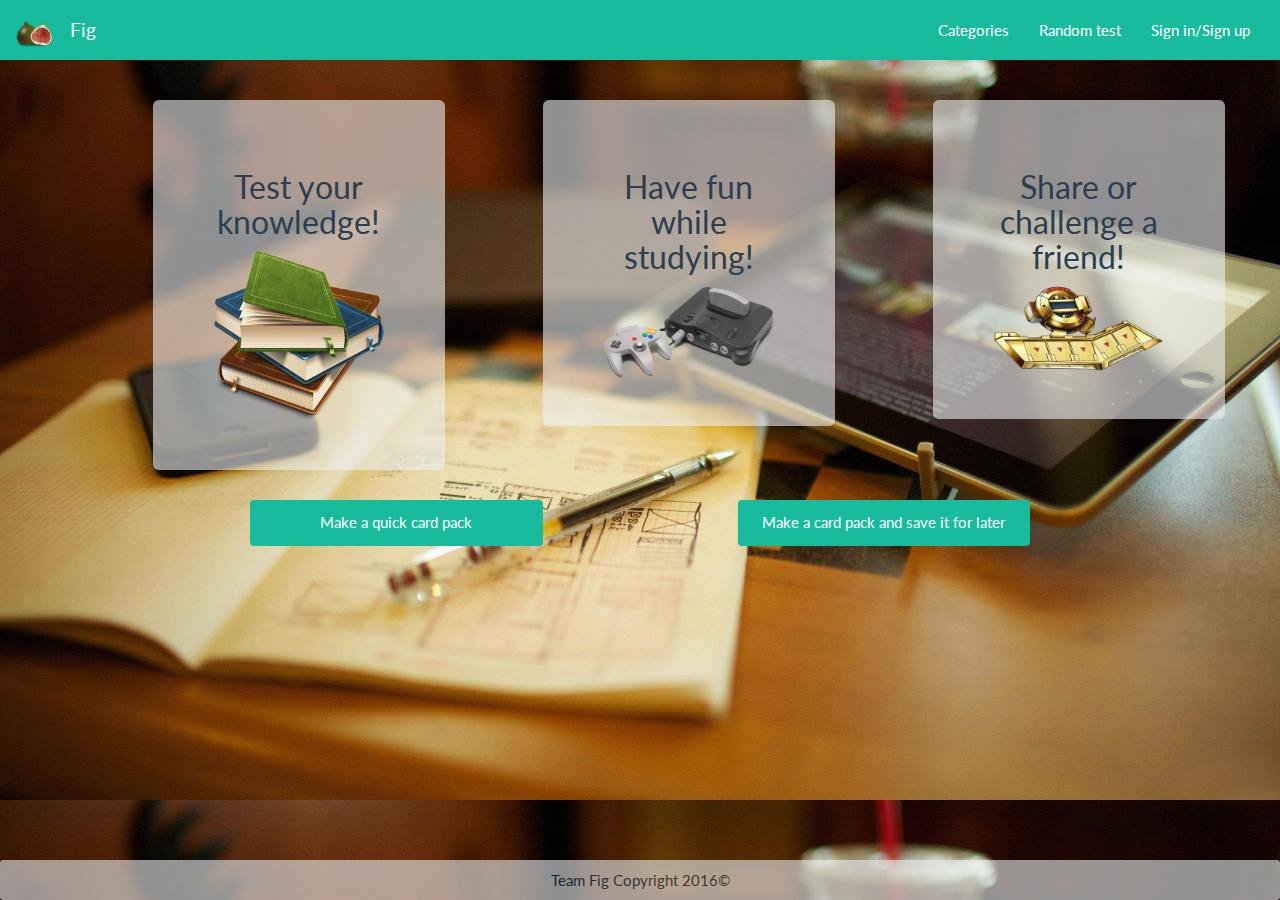
<file: index.html>
<!DOCTYPE html>
<html lang="en">
<head>
	<meta charset="UTF-8">
	<title>Home</title>
  <link rel="stylesheet" href="css/reset.css">
  <link rel="stylesheet" href="libs/bootstrap-theme/bootstrap.min.css">
  <link rel="stylesheet" href="css/index.css">
  <link rel="stylesheet" href="css/home.css">
</head>
<body>
  <div id="wrap">
    <div class="container" id="main">
     <nav class="navbar navbar-inverse navbar-fixed-top">
      <div class="container-fluid">
        <div class="navbar-header">
          <button type="button" class="navbar-toggle collapsed" data-toggle="collapse" data-target="#bs-example-navbar-collapse-2">
            <span class="sr-only">Toggle navigation</span>
            <span class="icon-bar"></span>
            <span class="icon-bar"></span>
            <span class="icon-bar"></span>
          </button>
          <a class="navbar-brand" href="#"><img src="images/fig.png" alt="" id="logo"></a>
          <a class="navbar-brand" href="#">Fig</a>
        </div>

        <div class="collapse navbar-collapse navbar-right" id="bs-example-navbar-collapse-2">
          <ul class="nav navbar-nav">
            <li><a href="#" class="text-center">Categories</a></li>
            <li><a href="#" class="text-center">Random test</a></li>
            <li><a href="#" class="text-center">Sign in/Sign up</a></li>
          </ul>
        </div>
      </div>
    </nav>

    <div class="row" id="taunt">
      <div class="jumbotron col-md-3 col-md-offset-1 col-sm-8 col-sm-offset-2 col-xs-8 col-xs-offset-2">
        <h2 class="text-center">Test your knowledge!</h2>
        <img src="images/books.png" alt="" class="taunt img-responsive center-block">
      </div>
      <div class="jumbotron col-md-3 col-md-offset-1 col-sm-8 col-sm-offset-2 col-xs-8 col-xs-offset-2">
        <h2 class="text-center">Have fun while studying!</h2>
        <img src="images/console.png" alt="" class="taunt img-responsive center-block">
      </div>
      <div class="jumbotron col-md-3 col-md-offset-1 col-sm-8 col-sm-offset-2 col-xs-8 col-xs-offset-2">
        <h2 class="text-center">Share or challenge a friend!</h2>
        <img src="images/duel.png" alt="" class="taunt img-responsive center-block">
      </div>
    </div>

    <div class="row">
      <a href="#" class="btn btn-success col-md-3 col-md-offset-2 col-sm-5 col-xs-5">Make a quick card pack</a>
      <a href="#" class="btn btn-success col-md-3 col-md-offset-2 col-sm-5 col-sm-offset-2 col-xs-5 col-xs-offset-2">Make a card pack and save it for later</a>
    </div>
  </div>
</div>

<div id="footer" class="well well-sm text-center">
  Team Fig Copyright 2016&copy;
</div>


</body>
<script src="libs/jQuery/jquery-2.1.4.js"></script>
<script src="libs/bootstrap/js/bootstrap.js"></script>
</html>
</file>
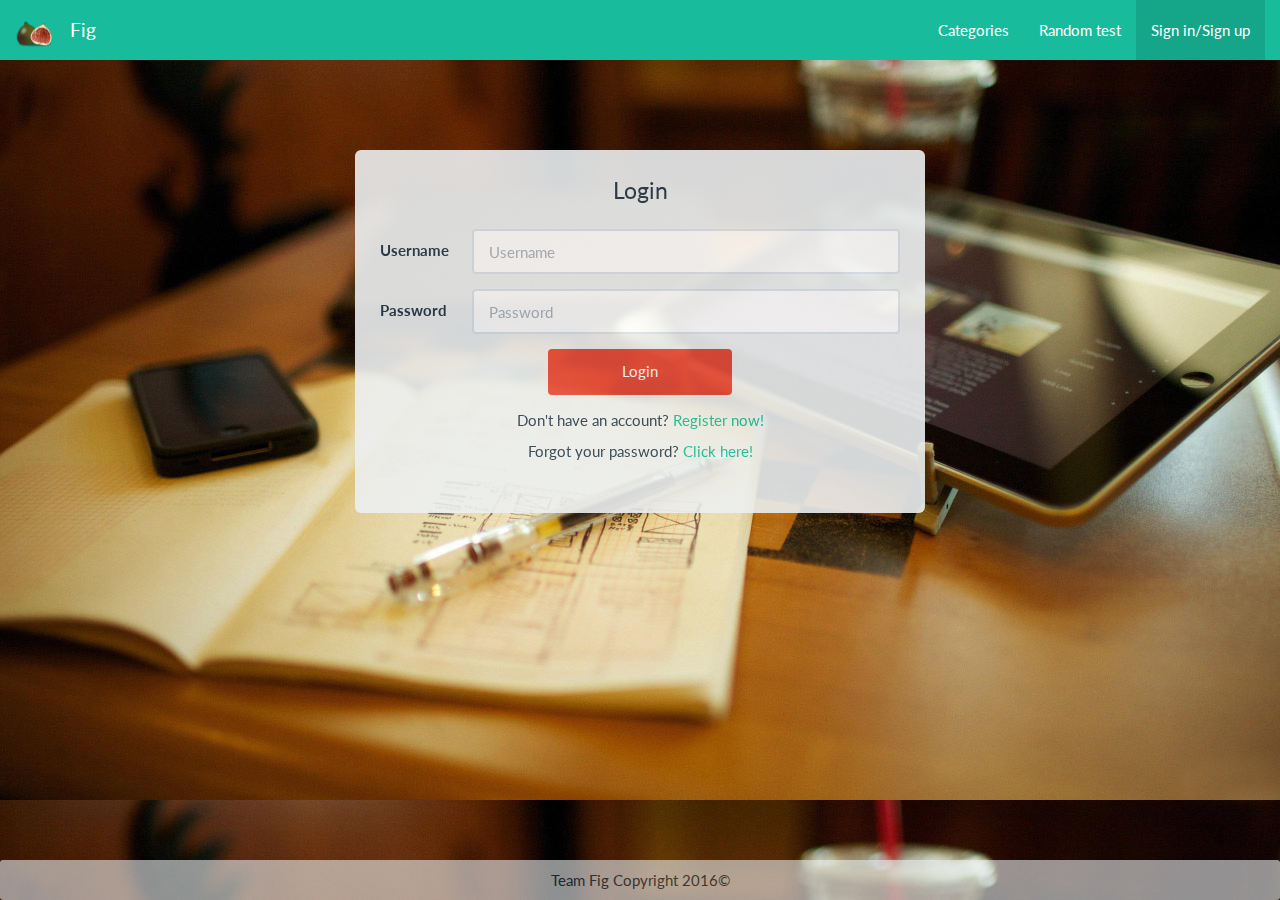
<file: login.html>
<!DOCTYPE html>
<html lang="en">
<head>
	<meta charset="UTF-8">
	<title>Register</title>
  <link rel="stylesheet" href="css/reset.css">
  <link rel="stylesheet" href="libs/bootstrap-theme/bootstrap.min.css">
  <link rel="stylesheet" href="css/index.css">
  <link rel="stylesheet" href="css/login.css">
</head>
<body>
  <div id="wrap">
    <div class="container" id="main">
     <nav class="navbar navbar-inverse navbar-fixed-top">
      <div class="container-fluid">
        <div class="navbar-header">
          <button type="button" class="navbar-toggle collapsed" data-toggle="collapse" data-target="#bs-example-navbar-collapse-2">
            <span class="sr-only">Toggle navigation</span>
            <span class="icon-bar"></span>
            <span class="icon-bar"></span>
            <span class="icon-bar"></span>
          </button>
          <a class="navbar-brand" href="#"><img src="images/fig.png" alt="" id="logo"></a>
          <a class="navbar-brand" href="#">Fig</a>
        </div>

        <div class="collapse navbar-collapse navbar-right" id="bs-example-navbar-collapse-2">
          <ul class="nav navbar-nav">
            <li><a href="#" class="text-center">Categories</a></li>
            <li><a href="#" class="text-center">Random test</a></li>
            <li class="active"><a href="#" class="text-center">Sign in/Sign up</a></li>
          </ul>
        </div>
      </div>
    </nav>

    <div class="well well-lg col-md-6 col-md-offset-3 col-sm-8 col-sm-offset-2 col-xs-8 col-xs-offset-2" id="login">
      <form class="form-horizontal">
        <fieldset>
          <legend class="text-center">Login</legend>
          <div class="form-group">
            <label for="inputUsername" class="control-label col-md-2 col-sm-2 col-xs-2">Username</label>
            <div class="col-md-10 col-sm-10 col-xs-10">
              <input type="text" class="form-control" id="inputUsername" placeholder="Username">
            </div>
          </div>
          <div class="form-group">
            <label for="inputPassword" class="control-label col-md-2 col-sm-2 col-xs-2">Password</label>
            <div class="col-md-10 col-sm-10 col-xs-10">
              <input type="password" class="form-control" id="inputPassword" name="password" placeholder="Password">
            </div>
          </div>
        </fieldset>
        <div class="form-group">
          <button class="btn btn-danger col-md-4 col-md-offset-4 col-xs-8 col-xs-offset-2 col-sm-8 col-sm-offset-2">Login</button>
        </div>
        <div class="form-group">
          <p class="text-center">Don't have an account? <a href="#">Register now!</a></p>
          <p class="text-center">Forgot your password? <a href="#">Click here!</a></p>
        </div>
      </form>
    </div>
  </div>
</div>



<div id="footer" class="well well-sm text-center">
  Team Fig Copyright 2016&copy;
</div>


</body>
<script src="libs/jQuery/jquery-2.1.4.js"></script>
<script src="libs/bootstrap/js/bootstrap.js"></script>
</html>
</file>
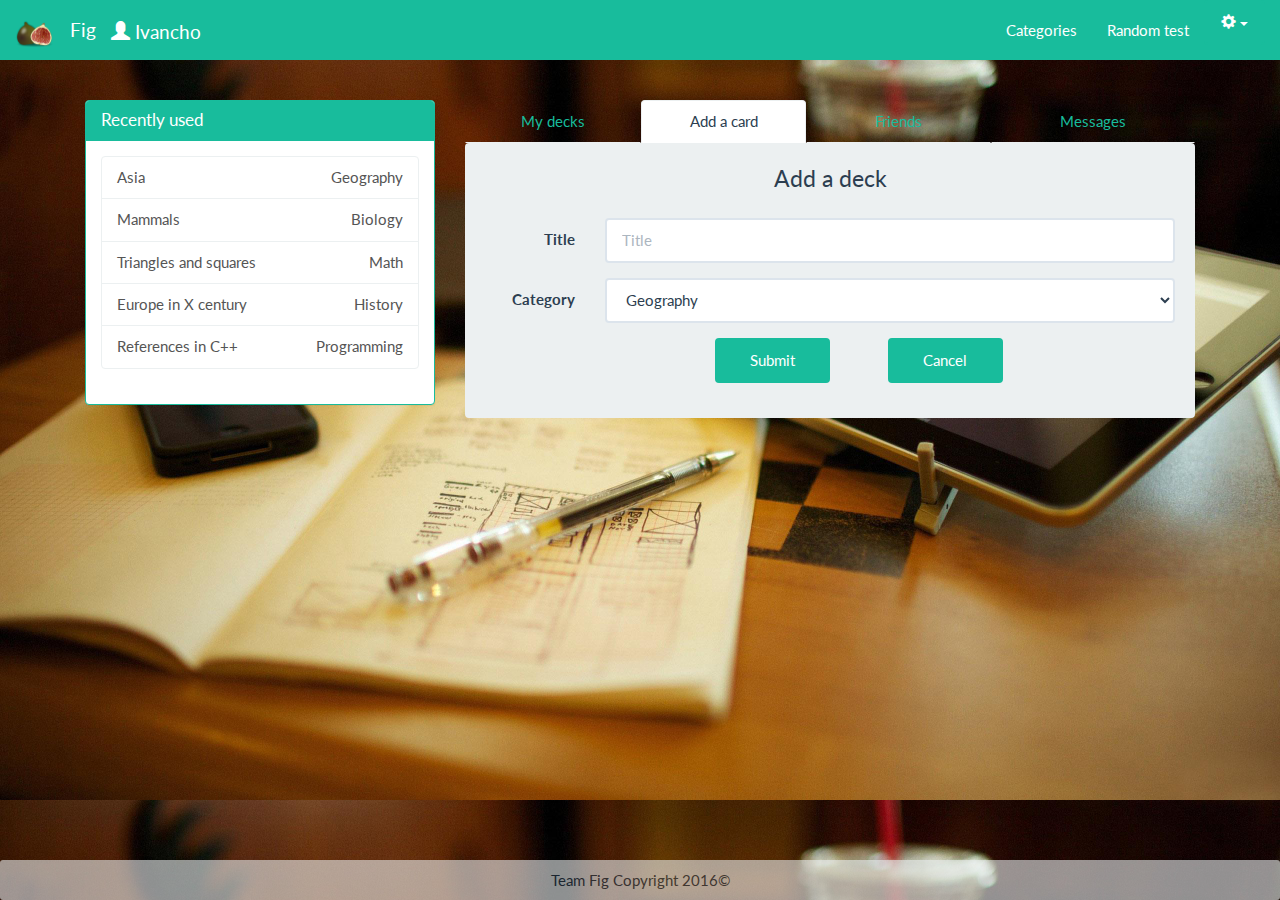
<file: profile-add.html>
<!DOCTYPE html>
<html lang="en">
<head>
	<meta charset="UTF-8">
	<title>Add a deck</title>
  <link rel="stylesheet" href="css/reset.css">
  <link rel="stylesheet" href="libs/bootstrap-theme/bootstrap.min.css">
  <link rel="stylesheet" href="css/index.css">
  <link rel="stylesheet" href="css/profile.css">
</head>
<body>
  <div id="wrap">
    <div class="container" id="main">
     <nav class="navbar navbar-inverse navbar-fixed-top">
      <div class="container-fluid">
        <div class="navbar-header">
          <button type="button" class="navbar-toggle collapsed" data-toggle="collapse" data-target="#bs-example-navbar-collapse-2">
            <span class="sr-only">Toggle navigation</span>
            <span class="icon-bar"></span>
            <span class="icon-bar"></span>
            <span class="icon-bar"></span>
          </button>
          <a class="navbar-brand" href="#"><img src="images/fig.png" alt="" id="logo"></a>
          <a class="navbar-brand" href="#">Fig</a>
          <a class="navbar-brand" href="#"><span class="glyphicon glyphicon-user"></span> Ivancho</a>
        </div>

        <div class="collapse navbar-collapse navbar-right" id="bs-example-navbar-collapse-2">
          <ul class="nav navbar-nav">
            <li><a href="#" class="text-center">Categories</a></li>
            <li><a href="#" class="text-center">Random test</a></li>
            <div id="user-options" class="btn-group">
              <a href="#" class="btn btn-success dropdown-toggle" data-toggle="dropdown"><span class="
                glyphicon glyphicon-cog"></span> <span class="caret"></span></a>
                <ul class="dropdown-menu">
                  <li><a href="#">Options</a></li>
                  <li><a href="#"></a></li>
                  <li><a href="#">Change password</a></li>
                  <li class="divider"></li>
                  <li><a href="#">Logout</a></li>
                </ul>
              </div>
            </ul>
          </div>
        </div>
      </nav>

      <div id="content">

       <div id="user-history" class="col-md-4">
        <div class="panel panel-success">
          <div class="panel-heading">
            <h3 class="panel-title">Recently used</h3>
          </div>
          <div class="panel-body">
            <ul class="list-group">
             <a href="#" class="list-group-item">Asia<span class="pull-right">Geography</span></a>
             <a href="#" class="list-group-item">Mammals<span class="pull-right">Biology</span></a>
             <a href="#" class="list-group-item">Triangles and squares<span class="pull-right">Math</span></a>
             <a href="#" class="list-group-item">Europe in X century<span class="pull-right">History</span></a>
             <a href="#" class="list-group-item">References in C++<span class="pull-right">Programming</span></a>
           </ul>
         </div>
       </div>

     </div>

     <div id="user-interface" class="col-md-8">
       <ul class="nav nav-tabs nav-justified">
        <li role="presentation"><a href="profile.html">My decks</a></li>
        <li role="presentation" class="active"><a href="profile-add.html">Add a card</a></li>
        <li role="presentation"><a href="#">Friends</a></li>
        <li role="presentation"><a href="#">Messages</a></li>
      </ul>
      <form class="form-horizontal well">
        <fieldset>
          <legend class="text-center">Add a deck</legend>
          <div class="form-group">
            <label for="inputEmail" class="col-lg-2 control-label">Title</label>
            <div class="col-lg-10">
              <input type="text" class="form-control" id="inputTitle" placeholder="Title">
            </div>
          </div>
  
          <div class="form-group">
            <label for="select" class="col-lg-2 control-label">Category</label>
            <div class="col-lg-10">
              <select class="form-control" id="select">
                <option>Geography</option>
                <option>Math</option>
                <option>Biology</option>
                <option>Programming</option>
                <option>History</option>
              </select>
            </div>
          </div>
          <div class="form-group">
            <div class="col-md-12">
              <button type="reset" class="btn btn-success col-md-2 col-md-offset-4">Submit</button>
              <button type="submit" class="btn btn-success col-md-2 col-md-offset-1">Cancel</button>
            </div>
          </div>
        </fieldset>
      </form>
    </div>

  </div>
</div>
</div>



<div id="footer" class="well well-sm text-center">
  Team Fig Copyright 2016&copy;
</div>


</body>
<script src="libs/jQuery/jquery-2.1.4.js"></script>
<script src="libs/bootstrap/js/bootstrap.js"></script>
</html>
</file>
<file: css/index.css>
body {
	background-image: url('../images/background.jpg');
	background-size: 100%;
	background-attachment: fixed;
	height:100%;
}

html {
	height: 100%;
}

#logo {
	width: 40px;
}

#footer {
	position: relative;
	margin-top: -40px;
	height: 40px;
	clear:both;

	opacity: 0.6;
} 

#wrap {
	min-height: 100%;
}

#main {
	overflow:auto;
	padding-bottom: 60px;
} 

.well {
	margin-bottom: 0px;
}
</file>
<file: css/home.css>
.taunt {
	width: 200px;
	margin: 0 auto;
	opacity: 0.9;
}

.jumbotron {
	background-color: rgba(236, 240, 241, 0.6);
}


#taunt {
	margin-top: 100px;
}
</file>
<file: css/login.css>
#login {
	margin-top: 150px;
	opacity: 0.9;
}
</file>
<file: css/profile.css>
#content {
	margin-top: 100px;
}

#user-options {
	vertical-align: middle;
}
</file>
